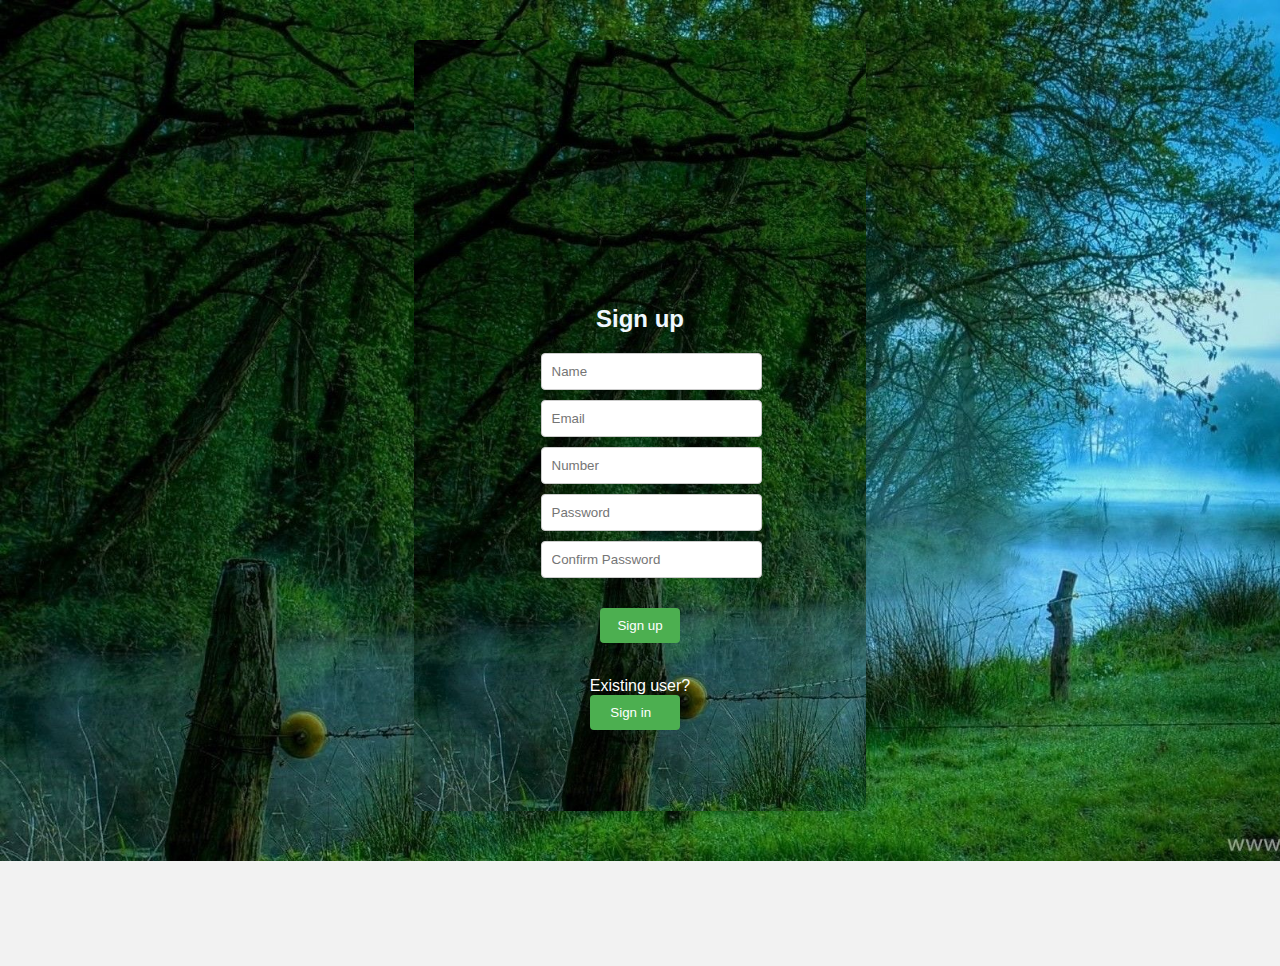
<file: index.html>
<!DOCTYPE html>

<html>
    <head>
        <meta charset="utf-8">
        <meta http-equiv="X-UA-Compatible" content="IE=edge">
        <title>Register</title>
        <meta name="description" content="">
        <meta name="viewport" content="width=device-width, initial-scale=1">
        <link rel="stylesheet" href="reg.css">  
        <script src="reg.js">
        </script>  
    </head>
    <body>
        
    <div id="container">
        <div class="signup">
		<h2 class="form-title" id="signup" style="color: aliceblue;">Sign up</h2>
		<div class="form-holder">
			<input type="text" id="s_name" class="input" placeholder="Name" onfocus="myFunction(this)" />
			<input type="email" id="s_email" class="input" placeholder="Email" onfocus="myFunction(this)"/>
            <input type="text" name="number" id="number" class="input" placeholder="Number" onfocus="myFunction(this)">
			<input type="password" id="s_password" class="input" placeholder="Password" onfocus="myFunction(this)"/>
            <input type="password" id="confirm_password" class="input" placeholder="Confirm Password" onfocus="myFunction(this)"/>
            
		</div>
		<button class="submit-btn" id="s-button" onclick="check()">Sign up</button><br>
        <p>Existing user?<button class="submit-btn" id="s-button"><a href="login.html" style="text-decoration: none;color: white; padding-left: 15%;">Sign in</a> </button></p>
	</div>
</div>
	

    </body>
</html>
</file>
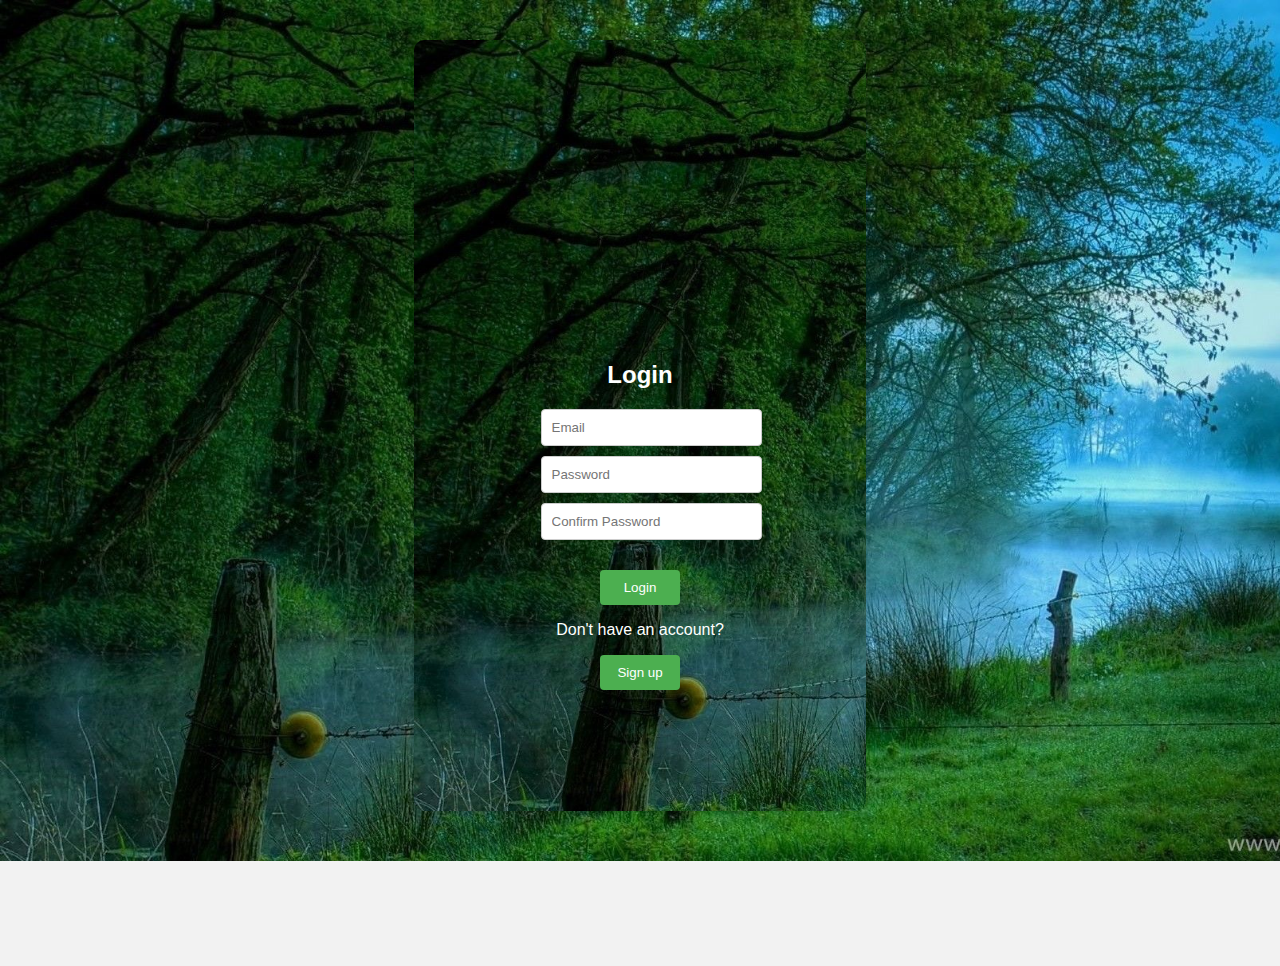
<file: login.html>
<!DOCTYPE html>

<html>
    <head>
        <meta charset="utf-8">
        <meta http-equiv="X-UA-Compatible" content="IE=edge">
        <title></title>
        <meta name="description" content="">
        <meta name="viewport" content="width=device-width, initial-scale=1">
        <link rel="stylesheet" href="login.css">  
        <script src="login.js">
        </script>  
    </head>
    <body>
    <div id="container">
        <div class="signup">
		<h2 class="form-title" id="signup" style="color: white;">Login</h2>
		<div class="form-holder">
			<input type="email" id="s_email" class="input" placeholder="Email" onfocus="myFunction(this)"/>
			<input type="password" id="s_password" class="input" placeholder="Password" onfocus="myFunction(this)"/>
            <input type="password" id="confirm_password" class="input" placeholder="Confirm Password" onfocus="myFunction(this)"/>
		</div>
		<button class="submit-btn" id="s-button" onclick="check()">Login</button>
        <p style="color: white;">Don't have an account?</p>
        <button class="submit-btn" id="s-button"><a href="index.html" style="text-decoration: none;color: white;">Sign up</a> </button>
	</div>
	</div>
</div>
	

    </body>
</html>
</file>
<file: reg.css>
/* login.css */

body {
  margin: 0;
  padding: 0;
  font-family: Arial, sans-serif;
  background-color: #f2f2f2;
  /* background-image: url("https://images.unsplash.com/photo-1614044252073-ba5158b4609a?ixlib=rb-4.0.3&ixid=M3wxMjA3fDB8MHxwaG90by1wYWdlfHx8fGVufDB8fHx8fA%3D%3D&auto=format&fit=crop&w=1283&q=80"); */
  background-image: url(./images/background.jpg);
  background-repeat: no-repeat;
  background-size: cover;
  overflow-y: hidden;
}

.signup {
  display: flex;
  flex-direction: column;
  align-items: center;
  justify-content: center;
  height: 100vh;
}
#container {
  width: 400px;
  padding: 2%;
  margin: 0 auto;
  margin-top: 40px;
  margin-bottom: 50px;
  height: 80vh;
  border-radius: 5px;
  box-shadow: 0px 0px 10px 0px rgba(0, 0, 0, 0.2);
  background-color: white;
  background-image: url(./images/background.jpg);
   background-repeat: no-repeat;
  background-size: cover;
}


.form-holder {
  margin-bottom: 20px;
}

.input {
  display: block;
  width: 100%;
  padding: 10px;
  margin-bottom: 10px;
  border: 1px solid #ccc;
  border-radius: 4px;
}
.input:hover{
  
  transition: 0.5s;
}
.submit-btn {
  display: block;
  width: 20%;
  padding: 10px;
  background-color: #4caf50;
  color: #fff;
  border: none;
  border-radius: 4px;
  cursor: pointer;
  transition: background-color 0.3s ease;
}

.submit-btn:hover {
  background-color:brown;
  transform: scaleX(1);
  transform: scaleY(1);
}

.form-title {
  text-align: center;
  margin-bottom: 20px;
}
p{
  color: white;
  display: block;
  font-size: 16px;
  font-family:'Trebuchet MS', 'Lucida Sans Unicode', 'Lucida Grande', 'Lucida Sans', Arial, sans-serif;
  align-items: center;
}
p .submit-btn{
  display: flex;
  width: 90%;
  padding: 10px;
  background-color: #4caf50;
  color: #fff;
  border: none;
  border-radius: 4px;
  cursor: pointer;
  transition: background-color 0.3s ease;
}
</file>
<file: login.css>
/* login.css */

body {
  margin: 0;
  padding: 0;
  font-family: Arial, sans-serif;
  background-color: #f2f2f2;
  background-image: url(./images/background.jpg);
  background-repeat: no-repeat;
  background-size: cover;
  overflow-y: hidden;
}
#container {
  width: 400px;
  padding: 2%;
  margin: 0 auto;
  margin-top: 40px;
  margin-bottom: 50px;
  height: 80vh;
  border-radius: 10px;
  box-shadow: 0px 0px 10px 0px rgba(0, 0, 0, 0.2);
  background-color: white;
 background-image: url(./images/background.jpg);
  background-repeat: no-repeat;
  background-size: cover;
}
.signup {
  display: flex;
  flex-direction: column;
  align-items: center;
  justify-content: center;
  height: 100vh;
}

.form-holder {
  margin-bottom: 20px;
}

.input {
  display: block;
  width: 100%;
  padding: 10px;
  margin-bottom: 10px;
  border: 1px solid #ccc;
  border-radius: 4px;
}
.input:hover{
  
  transition: 0.5s;
}
.submit-btn {
  display: block;
  width: 20%;
  padding: 10px;
  background-color: #4caf50;
  color: #fff;
  border: none;
  border-radius: 4px;
  cursor: pointer;
  transition: background-color 0.3s ease;
}

.submit-btn:hover {
  background-color:brown;
  transform: scaleX(1);
  transform: scaleY(1);
}

.form-title {
  text-align: center;
  margin-bottom: 20px;
}
</file>
